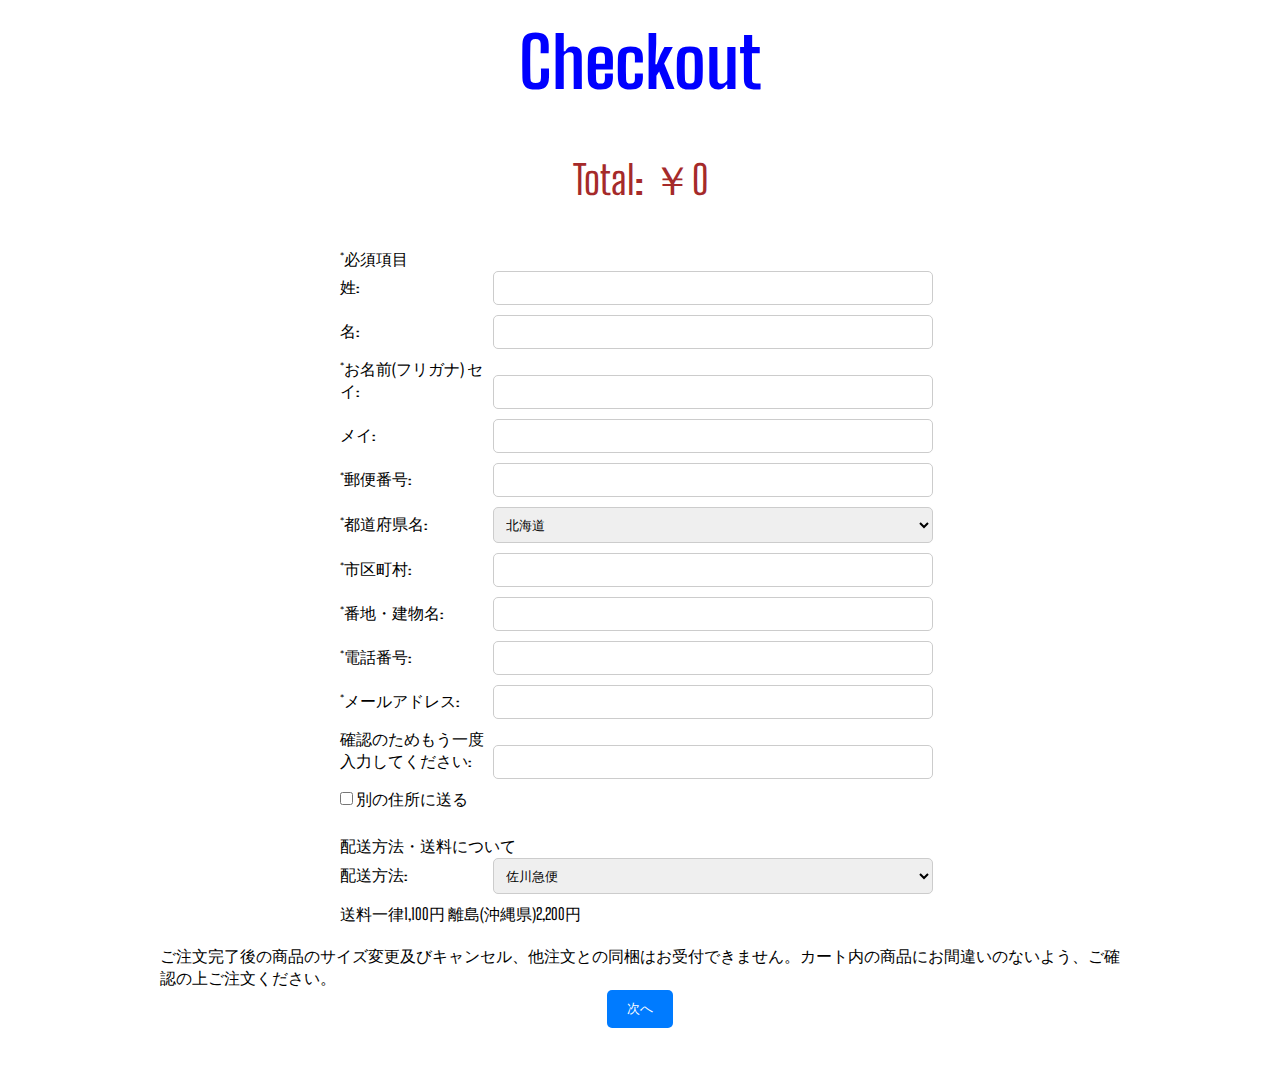
<file: checkout.html>
<!DOCTYPE html>
<html lang="en">
<head>
    <meta charset="UTF-8">
    <meta name="viewport" content="width=device-width, initial-scale=1.0">
    <title>Checkout</title>
    <!-- link to css -->
    <link rel="stylesheet" href="css/checkout.css"/>
</head>
<body>
    
    <!-- header (if needed) -->
    <div class="title">
    <header>
        <h1>Checkout</h1>
        
    </header>
    </div>

    <!-- main content -->
<main class="container">
    <div id="checkoutItems" class="checkout-items">
        <!-- Checkout items will be displayed here -->
    </div>
      <div id="checkoutTotal" class="checkout-total">
        <!-- Total price will be displayed here -->
     </div>


        <!-- STEP 1: 請求先・発送先情報 -->
   <div id="step1">
    
    <form>
        <fieldset>
            <legend>*必須項目</legend>
            <label for="lastName">姓:</label>
            <input type="text" id="lastName" required>
            <label for="firstName">名:</label>
            <input type="text" id="firstName" required><br>

            <label for="lastNameKana">*お名前(フリガナ) セイ:</label>
            <input type="text" id="lastNameKana" required>
            <label for="firstNameKana">メイ:</label>
            <input type="text" id="firstNameKana" required><br>

            <label for="postalCode">*郵便番号:</label>
            <input type="text" id="postalCode" required pattern="[0-9]{7}">
            <label for="prefecture">*都道府県名:</label>
            <select id="prefecture" required>
                <!-- Option list of prefectures -->
                <option value="北海道">北海道</option>
                <option value="青森県">青森県</option>
                <option value="岩手県">岩手県</option>
                <option value="宮城県">宮城県</option>
                <option value="秋田県">秋田県</option>
                <option value="山形県">山形県</option>
                <option value="福島県">福島県</option>
                <option value="茨城県">茨城県</option>
                <option value="栃木県">栃木県</option>
                <option value="群馬県">群馬県</option>
                <option value="埼玉県">埼玉県</option>
                <option value="千葉県">千葉県</option>
                <option value="東京都">東京都</option>
                <option value="神奈川県">神奈川県</option>
                <option value="新潟県">新潟県</option>
                <option value="富山県">富山県</option>
                <option value="石川県">石川県</option>
                <option value="福井県">福井県</option>
                <option value="山梨県">山梨県</option>
                <option value="長野県">長野県</option>
                <option value="岐阜県">岐阜県</option>
                <option value="静岡県">静岡県</option>
                <option value="愛知県">愛知県</option>
                <option value="三重県">三重県</option>
                <option value="滋賀県">滋賀県</option>
                <option value="京都府">京都府</option>
                <option value="大阪府">大阪府</option>
                <option value="兵庫県">兵庫県</option>
                <option value="奈良県">奈良県</option>
                <option value="和歌山県">和歌山県</option>
                <option value="鳥取県">鳥取県</option>
                <option value="島根県">島根県</option>
                <option value="岡山県">岡山県</option>
                <option value="広島県">広島県</option>
                <option value="山口県">山口県</option>
                <option value="徳島県">徳島県</option>
                <option value="香川県">香川県</option>
                <option value="愛媛県">愛媛県</option>
                <option value="高知県">高知県</option>
                <option value="福岡県">福岡県</option>
                <option value="佐賀県">佐賀県</option>
                <option value="長崎県">長崎県</option>
                <option value="熊本県">熊本県</option>
                <option value="大分県">大分県</option>
                <option value="宮崎県">宮崎県</option>
                <option value="鹿児島県">鹿児島県</option>
                <option value="沖縄県">沖縄県</option>
            </select><br>

            <label for="city">*市区町村:</label>
            <input type="text" id="city" required>
            <label for="address">*番地・建物名:</label>
            <input type="text" id="address" required><br>

            <label for="phoneNumber">*電話番号:</label>
            <input type="tel" id="phoneNumber" required pattern="[0-9]{10,11}">
            <label for="email">*メールアドレス:</label>
            <input type="email" id="email" required>
            <label for="confirmEmail">確認のためもう一度入力してください:</label>
            <input type="email" id="confirmEmail" required>
            <input type="checkbox" id="differentAddress">
            <label for="differentAddress">別の住所に送る</label><br>
        </fieldset>
        <!-- Shipping method and information -->
        <fieldset>
            <legend>配送方法・送料について</legend>
            <label for="deliveryMethod">配送方法:</label>
            <select id="deliveryMethod">
                <option value="sagawa">佐川急便</option>
                <!-- Other shipping methods -->
            </select>
            <p>送料一律1,100円 離島(沖縄県)2,200円</p>
        </fieldset>
        <p>ご注文完了後の商品のサイズ変更及びキャンセル、他注文との同梱はお受付できません。カート内の商品にお間違いのないよう、ご確認の上ご注文ください。</p>
        <button type="button" onclick="proceedToStep2()">次へ</button>
    </form>
</div>

 <!-- STEP 2: お支払い方法 -->
 <div class="oshiharai" id="step2" style="display: none;">
    
    <form>
        <!-- Payment method options -->
        <label for="paymentMethod">お支払い方法:</label>
        <select id="paymentMethod">
            <option value="creditCard">代引き</option>
            <!-- <option value="bankTransfer">銀行振込</option> -->
            <!-- Other payment methods -->
        </select>
        <button type="button" onclick="proceedToStep3()">次へ</button>
    </form>
</div>

  <!-- STEP 3: 注文の確認 -->
  <div class="step3">
  <div id="step3" style="display: none;">
    <!-- <h2>注文の確認</h2> -->
    
    <!-- Summary of the order for confirmation -->
    <div id="orderConfirmation" class="order-confirmation">
        <!-- ここに注文の要約や詳細を表示する -->
    </div>
    
    <div class="step3button">
    <button id="confirmOrderButton" onclick="placeOrder()">注文を確定する</button>
    </div>
</div>
</div>
</main>
   
    <!-- link js -->
    <script src="js/checkout.js"></script>
</body>
</html>
</file>
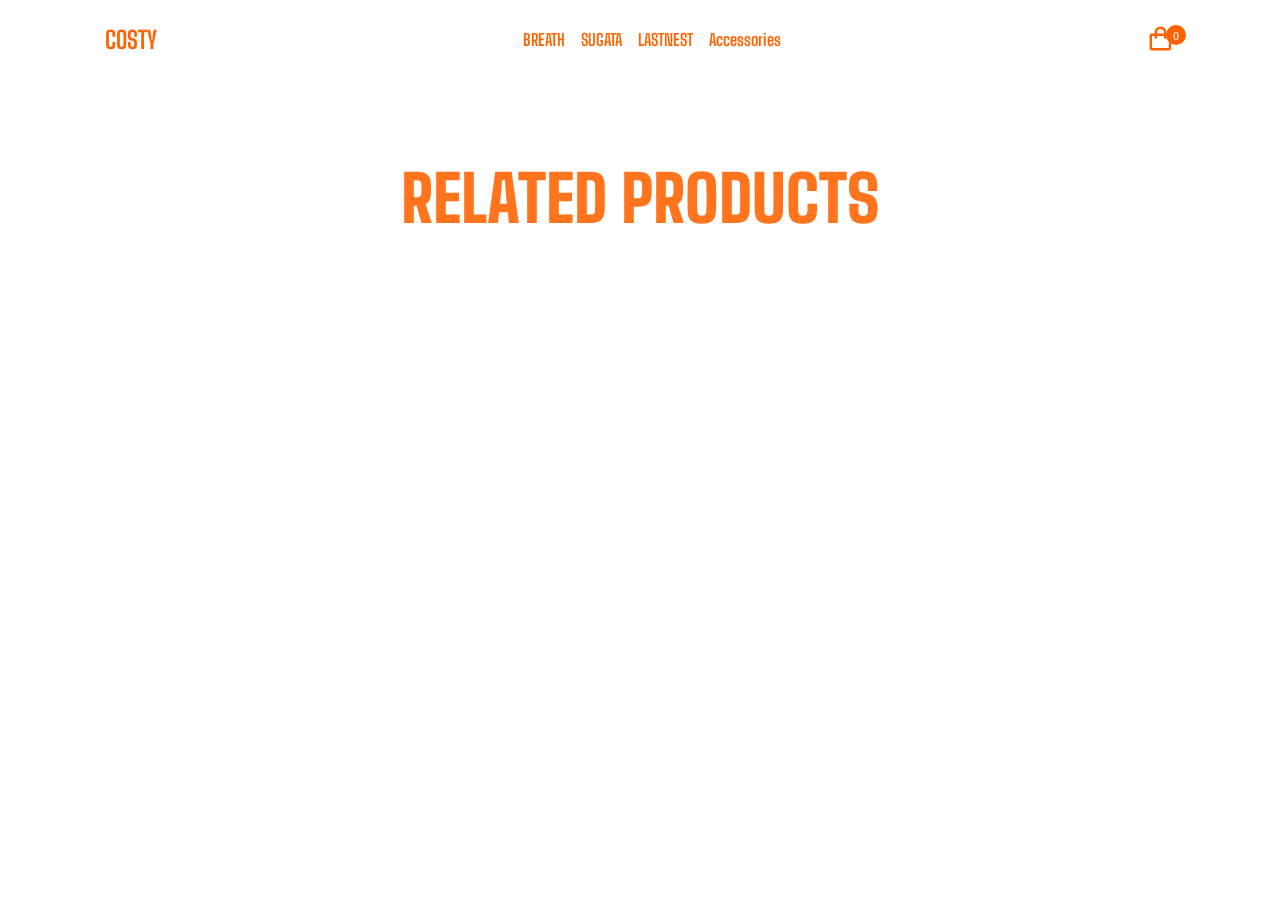
<file: item.html>
<!DOCTYPE html>
<html lang="en">
<head>
    <meta charset="UTF-8">
    <meta name="viewport" content="width=device-width, initial-scale=1.0">
    <title>Product Details</title>
    <!-- link to css -->
    <link rel="stylesheet" href="css/style.css"/>
    <!-- Box Icons -->
    <link href='https://unpkg.com/boxicons@2.1.4/css/boxicons.min.css' rel='stylesheet'/>
</head>
<body>
    <!-- header -->
    <header>
        <!-- nav -->
        <div class="nav container">
            <!-- menu icon -->
            <i class='bx bx-menu' id="menu-icon"></i>
            <!-- logo -->
            <a href="index.html" class="logo">Costy</a>
            <!-- navbar -->
            <div class="navbar">
                <a href="breath.html" class="nav-link">BREATH</a>
                <a href="sugata.html" class="nav-link">SUGATA</a>
                <a href="lastnest.html" class="nav-link">LASTNEST</a>
                <a href="#" class="nav-link">Accessories</a>
            </div>
            <!-- Cart-Icon -->
            <a href="cart.html">
                <i class='bx bx-shopping-bag' id="cart-icon" data-quantity="0"></i>
            </a>
        </div>
    </header>
    
    <!-- Product details -->
    <section class="product-details container" id="productDetails">
        <!-- 商品情報を表示するための要素 -->
        <div id="productInfo"></div>
        <!--  -->
        <div class="products"></div>
       
    </section>
   
   <section class="products container" id="products">
    <!--heading--> 
    <h2 class="heading" >Related Products</h2>
    <!--products container-->
    <!-- <div class="product-container" id="productlist"></div> -->
   
    <!-- 関連商品を表示するための要素 -->
    <div id="relatedProducts" class="related-products">
    <!-- ここに関連商品が表示されます -->
    </div>


   </section> 
    <!-- link to js -->
    <script src="js/item.js"></script>
    
</body>
</html>
</file>
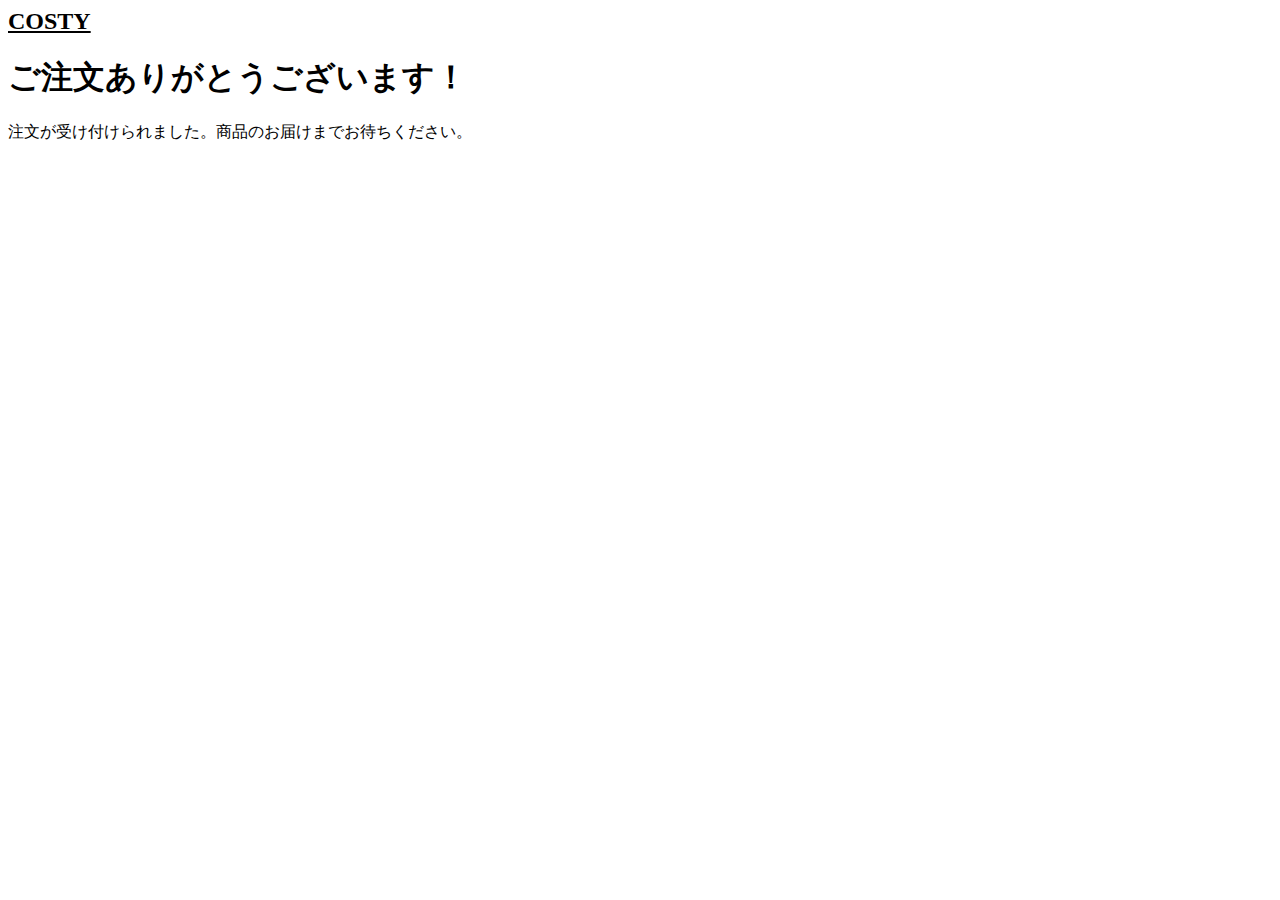
<file: thankyou.html>
<!DOCTYPE html>
<html lang="en">
<head>
    <meta charset="UTF-8">
    <meta name="viewport" content="width=device-width, initial-scale=1.0">
    <title>Thank You!</title>
    <!-- ここに必要な CSS ファイルをリンクしてください -->
    <link rel="stylesheet" href="css/thankyou.css"/>
</head>
<body>
    <a href="index.html" class="logo">Costy</a>
    <h1>ご注文ありがとうございます！</h1>
    <p>注文が受け付けられました。商品のお届けまでお待ちください。</p>

    <!-- 他のコンテンツを追加したい場合はここに追加してください -->

   
</body>
</html>
</file>
<file: css/checkout.css>
@import url('https://fonts.googleapis.com/css2?family=Big+Shoulders+Text:wght@400;500;600;700;800;900&display=swap');
*{
    font-family: 'Big Shoulders Text', sans-serif;
    padding: 0;
    margin: 0;
    box-sizing: border-box;
    scroll-behavior: smooth;
    scroll-padding-top: 2rem;
    text-decoration:none;
    list-style: none;
}
.title h1
{
    font-size: 70px;
    margin-top: 20px;
    color: blue;
    text-align: center;
    
}
.title p{
    font-size: 70px;
    margin-top: 20px;
    color: blue;
    margin-left: 50%;
    margin-right: 50%;
}
/* Form Styling */
/* 既存のスタイル */
/* .checkout-container {
    display: flex;
    flex-direction: column;
    align-items: center;
    justify-content: center;
    margin-top: 100px;
} */

.checkout-items {
    display: flex;
    flex-wrap: wrap;
    justify-content: center;
    margin-top: 50px;
}

.checkout-item {
    display: flex;
    flex-wrap: wrap;
    align-items: center;
    margin: 10px; /* 必要に応じて調整 */
}

.checkout-item img {
    margin-top: 0px;
    width: 150px;
}

.checkout-item h2,
.checkout-item p {
    margin-top: 0px;
    width: 200px;
    flex-grow: 1;
}
.checkout-total {
    color: brown;
    font-size: 40px;
    text-align: center; /* テキストを中央揃え */
    margin: 0 auto; /* 左右のマージンを自動で調整して中央配置 */
    max-width: 600px; /* 必要に応じて調整 */
}

/* 
.step3 h2
{
    color: #000000;
    font-size: 40px;
    text-align: center;
    margin-top: -440px;
} */
.step3 button{
    margin-top: 0px;
    margin-left: 550px;
}




/* Form Styling */
form {
    max-width: 1000px;
    margin: 20px auto; /* 上下左右のマージンを自動で調整して中央配置 */
    padding: 20px; /* 必要に応じて調整 */
    font-family: Arial, sans-serif;
    display: flex;
    flex-direction: column;
    align-items: center;
}

fieldset {
    border: none;
    margin-bottom: 20px;
    width: 100%;
    max-width: 600px; /* 必要に応じて調整 */
}

label {
    display: inline-block;
    width: 150px;
    margin-bottom: 5px;
}

input[type="text"],
input[type="tel"],
input[type="email"],
select {
    width: calc(100% - 160px);
    padding: 8px;
    border-radius: 5px;
    border: 1px solid #ccc;
    margin-bottom: 10px;
}

button {
    padding: 10px 20px;
    background-color: #007bff;
    color: white;
    border: none;
    border-radius: 5px;
    cursor: pointer;
}

button:hover {
    background-color: #0056b3;
}

.oshiharai label {
    margin-top: 20px; /* 必要に応じて調整 */
}
</file>
<file: css/style.css>
/*google font*/
@import url('https://fonts.googleapis.com/css2?family=Big+Shoulders+Text:wght@400;500;600;700;800;900&display=swap');
*{
    font-family: 'Big Shoulders Text', sans-serif;
    padding: 0;
    margin: 0;
    box-sizing: border-box;
    scroll-behavior: smooth;
    scroll-padding-top: 2rem;
    text-decoration:none;
    list-style: none;
}
:root {
    --main-color: rgb(255, 98, 1);
    --text-color: rgb(255, 116, 29);
    --bg-color: #ffffff;
    --container-color: #dbdbdb;
  }
  
body{
    color: var(--text-color);
    background: var(--bg-color);
    
}
img{
    width: 100%;
}
section{
    padding: 4rem 0 2rem;
}
.container{
    max-width: 1070px;
    margin: auto;
    width: 100%;
}
header{
    position: fixed;
    width: 100%;
    top: 0;
    left: 0;
    z-index: 100;
}
.nav{
    display: flex;
    align-items: center;
    justify-content: space-between;
    padding: 25px 0;
}
#menu-icon{
    font-size: 28px;
    cursor: pointer;
    color: var(--main-color);
    display: none;
}
.logo{
    font-size: 1.5rem;
    color: var(--main-color);
    text-transform: uppercase;
    font-weight: 700;
}
.navbar{
    display: flex;
    align-items: center;
    column-gap: 1rem;
    -webkit-text-stroke: 0.05px #FFF;
}
.nav-link{
    font-size: 1.025rem;
    color: var(--main-color);
    font-weight: 700;
}
#cart-icon{
    position: relative;
    font-size: 1.8rem;
    color: var(--main-color);
    cursor: pointer;
}
#cart-icon[data-quantity="0"]::after{
    content: "";
}
#cart-icon[data-quantity]::after{
    content: attr(data-quantity);
    position: absolute;
    top: 0;
    right: -11px;
    width: 20px;
    height: 20px;
    background: var(--main-color);
    border-radius: 50%;
    color: var(--bg-color);
    font-size: 12px;
    font-weight: 500;
    display: flex;
    align-items: center;
    justify-content: center;
}
.home{
    position: relative;
    /* background: #ffffff; */
    min-height: 600px;
}
.home-img{
    width: 100%;
    position: absolute;
    bottom: 0;
    left: 50%;
    transform: translate(-50%);
    display: flex;
    justify-content: center;
}
.home-img img{
    max-width: 700px;
    width: 100%;
}
 .home-img::before{
    content: " fame ";
    font-size: 9rem;
    font-weight: 900;
    margin-top: -350px;
    text-transform: uppercase;
    position: absolute;
    text-align: center;
    color: var(--main-color);
    z-index: -1;
} 



/* sugata.html */
.home4{
    position: relative;
    min-height: 500px;
    background: none;
}
.home-img4{
    width: 100%;
    position:relative;
    top: 100px;
    bottom: 0;
    left: 47%;
    transform: translate(-50%);
    display: flex;
    justify-content: center;
}
.home-img4 img{
    max-width: 700px;
    width: 100%;
}
 .home-img4::before{
    content: " sugata";
    font-size: 13rem;
    font-weight: 1000;
    margin-top: 100px;
    text-transform: uppercase;
    position: absolute;
    text-align: center;
    color:rgb(237, 233, 9);
    z-index: -1;
} 


.heading{
    font-size: 4rem;
    font-weight: 900;
    text-transform: uppercase;
    text-align: center;
}
.product-container{
    display: grid;
    grid-template-columns: repeat(4,1fr);
    gap: 1rem;
    margin: 50px;
}
.product-img{
    width: 100%;
    height: 350px;
    object-fit: cover;
}
.product-title{
    font-size: 1.25rem;
    font-weight: 600;
    color:rgb(237, 233, 9);
    margin: 0.8rem 0 0.5rem;
}

.cart-container{
    margin-top: 3rem !important;
}
.back-homepage .bx{
    font-size: 24px;
    color: rgb(237, 233, 9);
}
.back-homepage span{
    font-size: 1rem;
    font-weight: 600;
    color: rgb(237, 233, 9);
}
.cart-s-title{
    font-size: 1.5rem;
    margin: 1.5rem 0;
}
.cart-box{
    display: grid;
    grid-template-columns: 80% 20%;
    gap: 1rem;
}
#cartItems{
    display: grid;
    row-gap: 1rem;
}
.cart-item{
    display: grid;
    grid-template-columns: 0.5fr 1fr 0.5fr 0.5fr;
    align-items: center;
    border-bottom: 1px solid #f2f0f1;
    padding-bottom: 10px;
}
.cart-item img{
    width: 80px;
    height: 80px;
    object-fit: cover;
    object-position: center;
}
.cart-item-title{
    font-size: 1.3rem;
}
.cart-item-quantity{
    border: 1px solid var(--text-color);
    outline-color: var(--main-color);
    width: 2.8rem;
    text-align: center;
    border-radius: 4px;
    margin-top: 0.5rem;
    font-size: 1rem;
}
.cart-item-price{
    font-size: 1.3rem;
}
.remove-from-cart{
    max-width: 80px;
    font-weight: 700;
    border: none;
    background: red;
    color: var(--bg-color);
    padding: 8px;
}
.cart-t{
    display: flex;
    flex-direction: column;
}
#cartTotal{
    font-size: 2rem;
    font-weight: 600;
}
.checkout-btn{
    margin-top: 2rem;
    background: var(--main-color);
    color: var(--bg-color);
    text-align: center;
    padding: 10px;
    font-weight: 600;
    letter-spacing: 1px;
    text-transform: uppercase;
    max-width: 150px;
}


/* 商品詳細ページ */

/* 
.product-details {
    display: flex;
    
} */

.product-details img {
    width: 500px;
    margin-top: 90px;
    margin-right: 50px;
}

.product-details h2{
    font-size: 40px; /* 30pxに対応するremの値 */
    color: rgb(255, 98, 1);
    margin-top: -400px;
    margin-left: 600px;
    
}
.product-details p  {
    font-size: 2rem;
    color: rgb(255, 98, 1);
    margin-top: 50px;
    margin-left: 600px;
}
.size-select {
    color: rgb(255, 98, 1);
   margin-left: 600px;
    font-size: 30px;
    
}   

.add-btn  a{
    background: var(--main-color);
    color: var(--bg-color);
    font-weight: 40px;
    letter-spacing: 1px;
    padding: 10px;
    margin-right: 0px;
    cursor: pointer;
}

.item-products h2{
    margin-top: 19px;
    font-size: larger;
}
/* 商品詳細内の画像 */
.product-details img{
    width: 400px;
}

.product-title a {
    color: rgb(255, 98, 1); /* Set the color to orange */
    cursor: pointer; /* Disable pointer events to prevent changes upon clicking */
}


/* 背景星　last nest  */
#particles-js{ 
    position:fixed;/*描画固定*/
    z-index:-1;/*描画を一番下に*/
    width: 100%;
    height: 100%;
    background-color:rgb(0, 0, 0)
  }
  
  #wrapper{
    position: relative;/*描画を#particles-jsよりも上にするためposition:relative;を指定*/
    z-index: 1;/*z-indexの数字を大きくすることで描画を#particles-jsよりも上に*/
    width:100%;
    height: 100%;
  }


/* 関連商品 */
.related-products {
    display: flex;
    flex-wrap: wrap;
    gap: 20px; /* アイテム間のスペース */
    justify-content: center; /* アイテムを中央寄せ */
}

.related-products .item-products {
    width: 400px; /* 画像の幅 */
    display: flex;
    flex-direction: column; /* 要素を縦に並べる */
    align-items: center; /* アイテムを中央寄せ */
}

.related-products .item-products .product-info {
    width: 100%; /* 幅を100%に設定 */
}


.related-products img{
    width: 400px;
   
    
}
</file>
<file: css/thankyou.css>
.logo{
    font-size: 1.5rem;
    color: var(--main-color);
    text-transform: uppercase;
    font-weight: 700;
}
</file>
